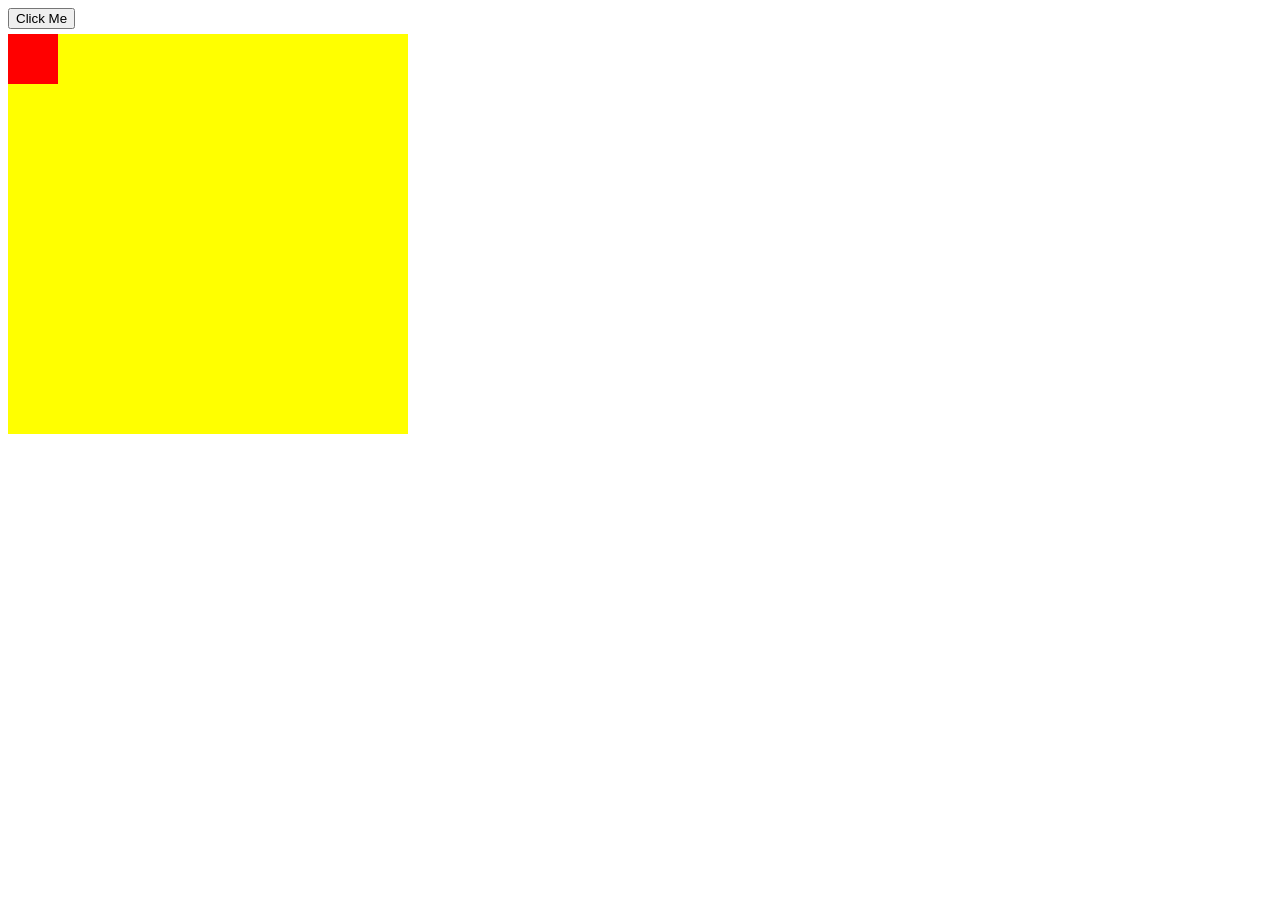
<file: Folder of Js/index.html>
<!DOCTYPE html>
<html lang="en">

<head>
    <meta charset="UTF-8">
    <meta http-equiv="X-UA-Compatible" content="IE=edge">
    <meta name="viewport" content="width=device-width, initial-scale=1.0">
    <title>WScube Tech</title>
     <script src="index.js" defer></script>
    <style>
        /* #main {
            color: red;
            font-size: 30px;
            text-align: center;
            margin-top: 50px;
            cursor: pointer;
            transition: 2s;
        } */

        /* button{
          position: fixed;
          left: 25%;
          
        } */

        /* div {
            border-bottom: 2px solid black;
            width: 100px;
        } */

        .yellow {
            height: 400px;
            width: 400px;
            background: yellow;
            position: relative;
            margin-top: 5px;
        }
        .red {
            height: 50px;
            width: 50px;
            background: red;
            position: absolute;
            top: 0px;
            left: 0px;
        }
    </style>
</head>

<body id="body">
    <!-- <div id="main" class="main">
        Welcome To  JavaScript Page
    </div>
    <div id="main2" class="main">
        Welcome To second JavaScript Page
    </div> -->

    <!-- <input type="text" name="name" id="name">
    <button onclick="greet()">Search</button>
    <div class="greet"> </div> -->

    <!-- Name: <b id="result"></b> 
    <br>
    <button onclick="call()">Call</button> -->

    <!-- <button onclick="pop()">POP</button>
    <button onclick="push()">PUSH</button>
    <button onclick="reverse()">REVERSE</button>
    <button onclick="shift()">SHIFT</button>
    <button onclick="slice()">SLICE</button> -->

    <!-- <h3 id="res"></h3>
    <button onclick="getTime()">Time</button>
    <button onclick="getMonth()">Month</button>
    <button onclick="getYear()">Year</button>
    <button onclick="getDate()">All Date</button> -->

    <!-- <input type="text" name="name">
    <button onclick="getName()">Submit</button>
    <h1></h1> -->

    <!-- <button onclick="test()">setInterval</button>
    <button onclick="test2()">setTimeout</button> -->
    
    <!-- <h1 id="h1"></h1>
    <button onclick="stop()">Stop</button> -->

    <!-- <button onclick="start()">Start</button>
    <button onclick="stop()">Stop</button> -->

    <!-- <div id="main" onmouseenter="modify()" onmouseleave="unmodify()">
        Hello World
    </div> -->

    <!-- <button onclick="openwin()">Open New Tab</button>
    <button onclick="closewin()">Close New Tab</button> -->

    <!-- <h1></h1>
    <button onclick="window.history.forward()">Forward</button>
    <button onclick="window.history.back()">Back</button>
    <button onclick="window.history.go(2)">GO</button> -->

    <!-- <button onclick="this.style.background = 'red'">Click Me and see Magic</button>
    <button onclick="remove(this)">Click to hide me</button> -->

    <!-- <div id="counter"></div>
    <button id="btn">Click Me</button>
    <button id="stop" onclick="stop()">Stop</button> -->

    <!-- <p id="data">
        Lorem ipsum dolor sit amet consectetur adipisicing elit. Architecto itaque suscipit aut. Cumque, magnam. Cumque soluta quam dolorem labore ab earum ducimus nemo perspiciatis fugit est distinctio dignissimos mollitia dolores molestias, qui officiis aspernatur ut eum in excepturi. Alias omnis laborum, iure minima consequuntur aperiam.
    </p>
    <button  id="btn" onclick="printPage()">Print Content</button> -->

    <!-- <h4>Please Enter Your Number</h5>
    <input type="text" onkeyup="val(this)">
    <div id="res"></div> -->

    <button onclick="move()">Click Me</button>
    <div class="yellow">
        <div class="red"></div>
    </div>
</body>

</html>
</file>
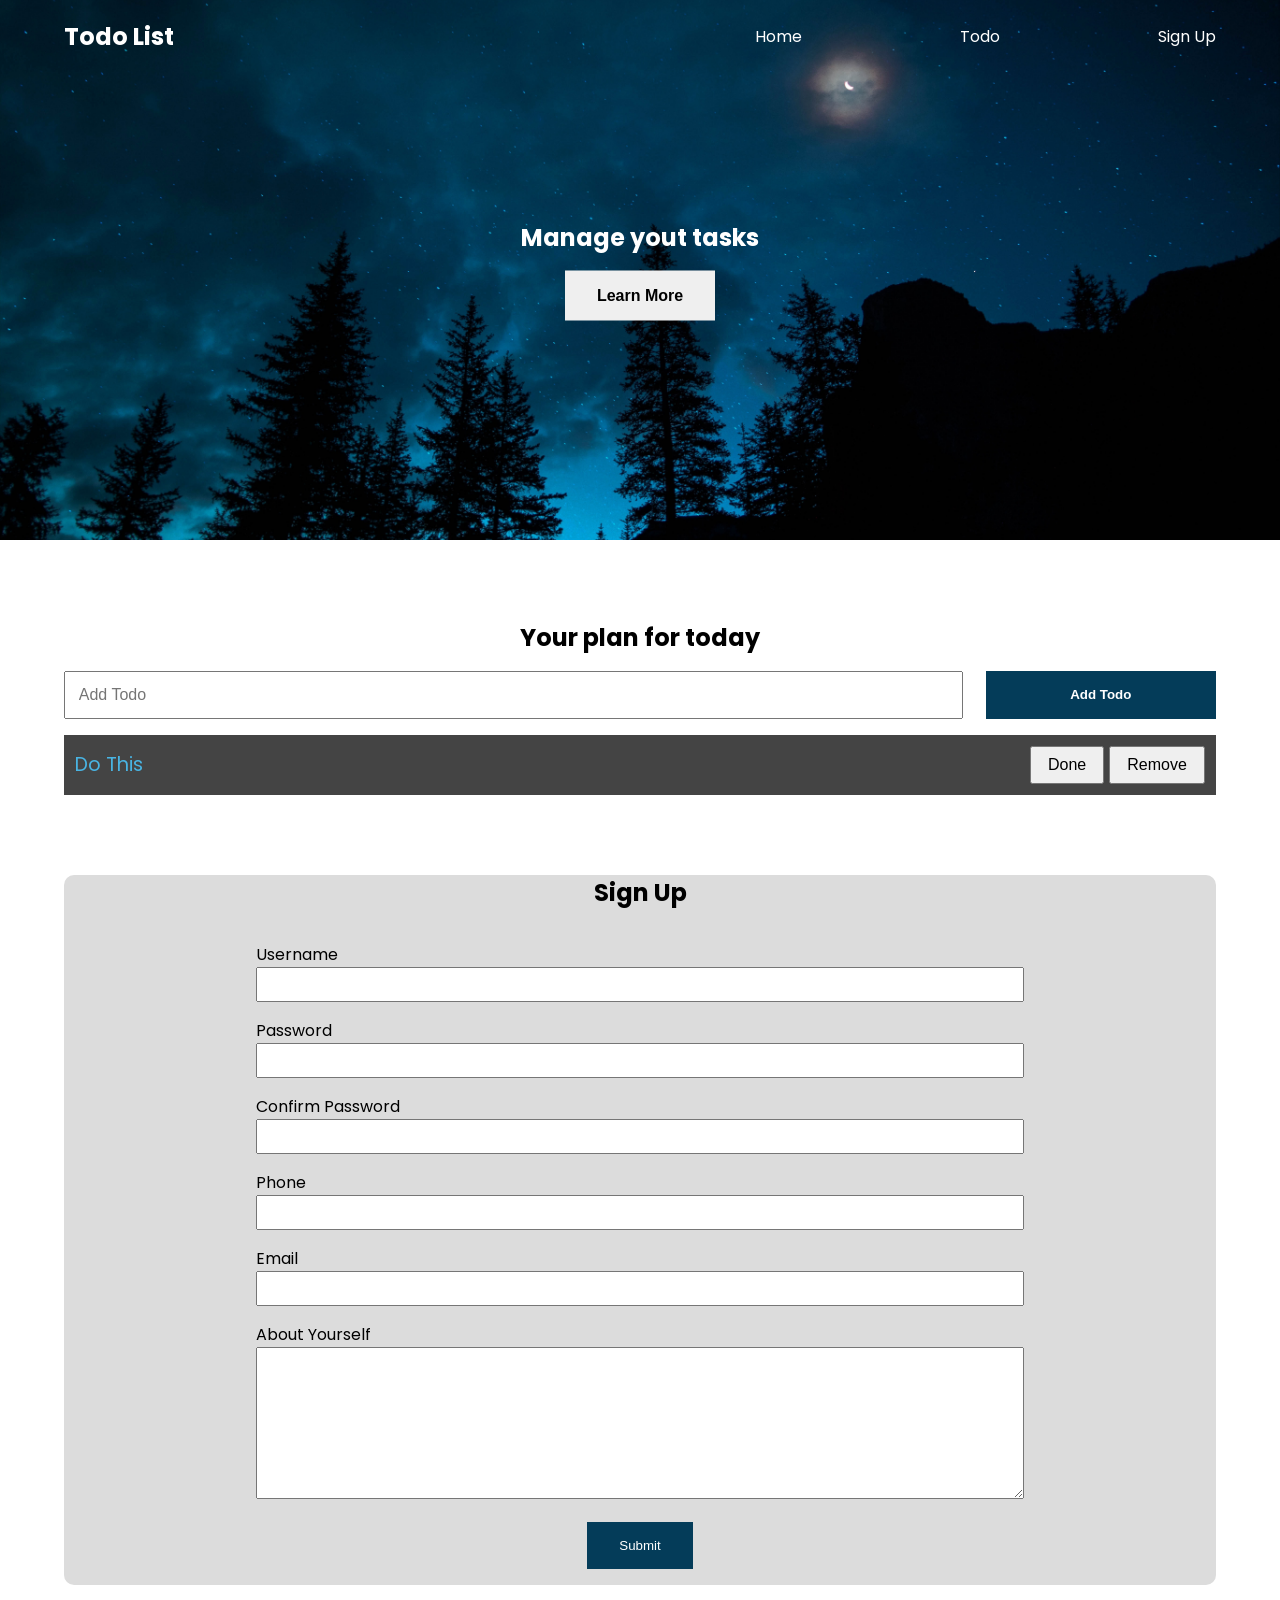
<file: PART-2 (DOM)/index.html>
<!DOCTYPE html>
<html lang="en">

<head>
  <meta charset="UTF-8">
  <meta name="viewport" content="width=device-width, initial-scale=1.0">
  <link rel="stylesheet" href="style.css">
  <script src="index.js" defer></script> <!--DOM Basic-->
  <script src="event.js" defer></script> <!--Events-->
  <script src="index4.js" defer></script> <!--Add Todo-->
  <title>DOM Tutorial</title>
</head>

<body>
  <header class="header">
    <nav class="nav container">
      <h1>Todo List</h1>
      <ul class="nav-items">
        <li class="nav-item"><a href="#home">Home</a></li>
        <li class="nav-item"><a href="">Todo</a></li>
        <li class="nav-item"><a href="">Sign Up</a></li>
      </ul>
    </nav>
    <div class="headline">
      <h2 id="main-heading">Manage yout tasks <span style="display: none;">Hello</span></h2>
      <button class="btn btn-headline">Learn More</button>
    </div>
  </header>
  
  <section class="section-todo container">
    <h2>Your plan for today</h2>


    <form action="" class="form-todo">
      <input type="text" name="" id="" placeholder="Add Todo">
      <input type="submit" name="" id="" value="Add Todo" class="btn">
    </form>


    <ul class="todo-list">
      <!-- <li>Todo 1</li> -->
      <!-- li{item $}*5 -->
      <!-- <li>item 1</li>
      <li>item 2</li>
      <li>item 3</li>
      <li>item 4</li>
      <li>item 5</li> -->

      <li>
        <span class="text">Do This</span>
        <div class="todo-btns">
          <button class="todo-btn done">Done</button>
          <button class="todo-btn remove">Remove</button>
        </div>
      </li>
    </ul>
  </section>

  <section class="section-signup container">
    <h2>Sign Up</h2>
    <form action="" class="signup-form">
      <div class="form-group">
        <label for="username">Username</label>
        <input type="text" name="username" id="username">
      </div>
      <div class="form-group">
        <label for="password">Password</label>
        <input type="password" name="password" id="password">
      </div>
      <div class="form-group">
        <label for="confirmPassword">Confirm Password</label>
        <input type="password" name="confirmPassword" id="confirmPassword">
      </div>
      <div class="form-group">
        <label for="phone">Phone</label>
        <input type="text" name="phone" id="phone">
      </div>
      <div class="form-group">
        <label for="email">Email</label>
        <input type="email" name="email" id="email">
      </div>
      <div class="form-group">
        <label for="about">About Yourself</label>
        <textarea name="about" id="about" cols="30" rows="10"></textarea>
      </div>
      <button type="submit" class="btn signup-btn">Submit</button>
    </form>
  </section>
</body>

</html>
</file>
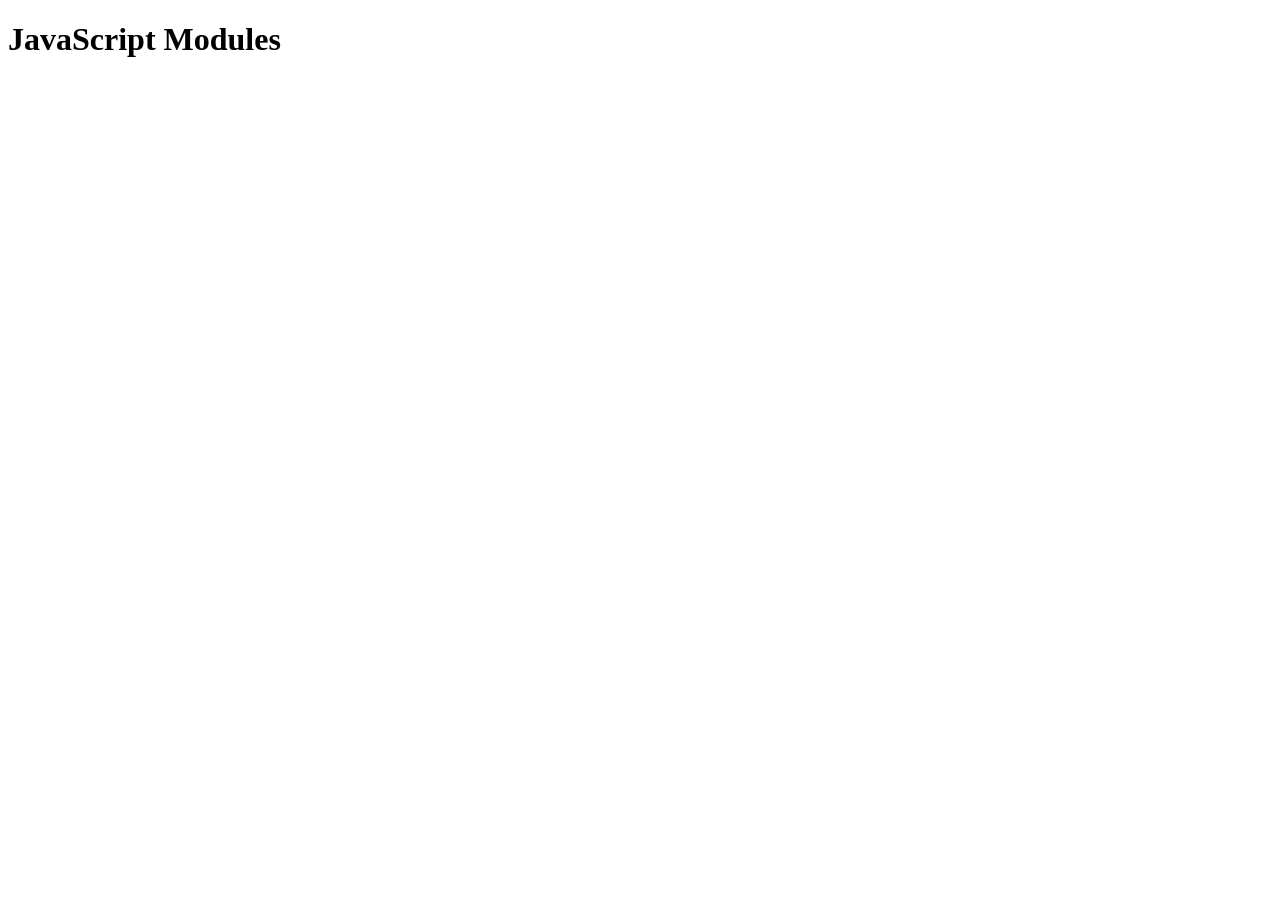
<file: PART-3 (Async Js)/JavaScript Modules/index.html>
<!DOCTYPE html>
<html lang="en">
<head>
    <meta charset="UTF-8">
    <meta name="viewport" content="width=device-width, initial-scale=1.0">
    <title>Document</title>
    <script src="./app.js" type="module"></script>
</head>
<body>
    <h1>JavaScript Modules</h1>
</body>
</html>
</file>
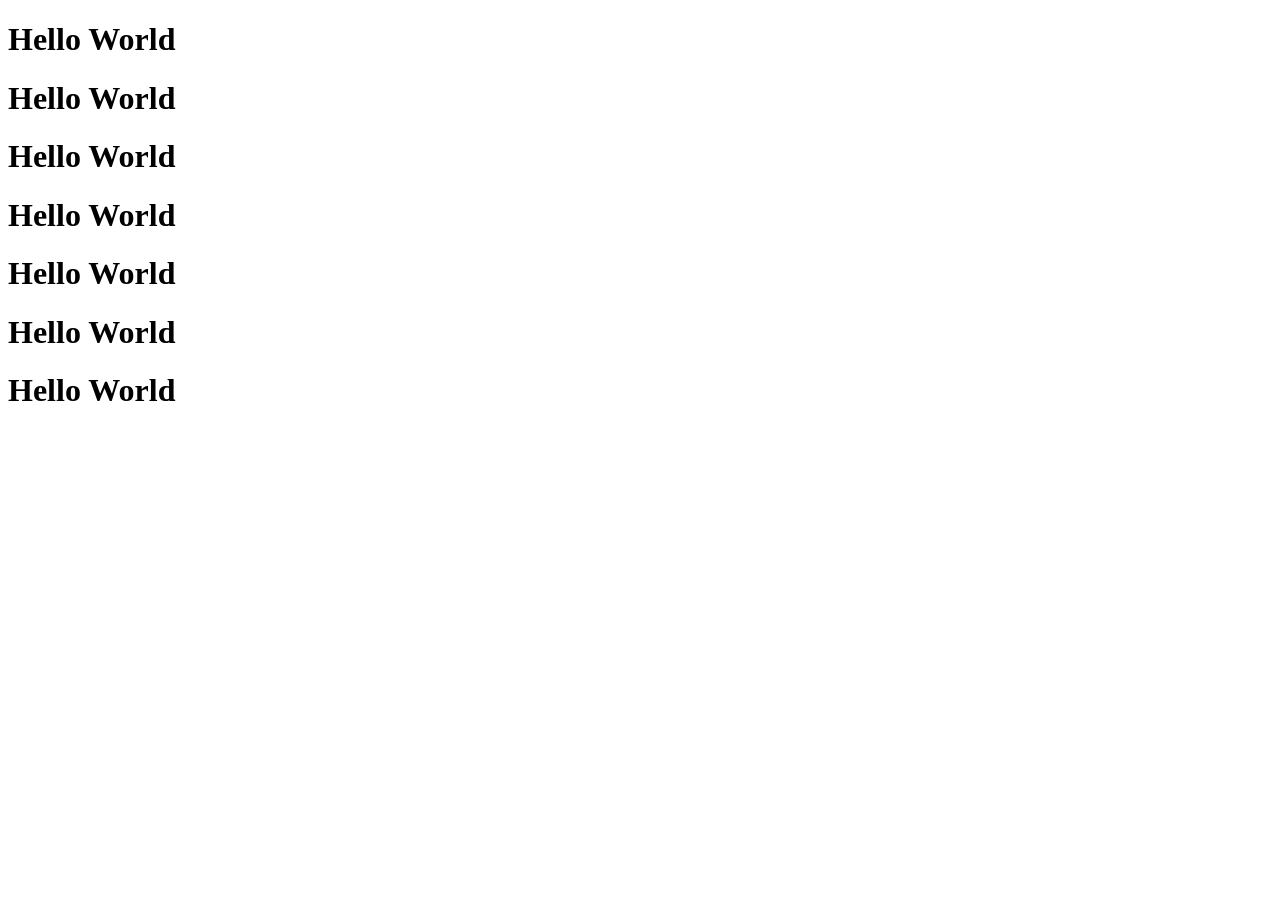
<file: Practice JS/Revision/index.html>
<!DOCTYPE html>
<html lang="en">
    <head>
        <meta charset="UTF-8" />
        <meta name="viewport" content="width=device-width, initial-scale=1.0" />
        <title>Document</title>
        <!-- <script src="setTimeout.js" defer></script> -->
         <script src="callback.js" defer></script>
    </head>
    <body>
        <h1 class="heading1">Hello World</h1>
        <h1 class="heading2">Hello World</h1>
        <h1 class="heading3">Hello World</h1>
        <h1 class="heading4">Hello World</h1>
        <h1 class="heading5">Hello World</h1>
        <h1 class="heading6">Hello World</h1>
        <h1 class="heading7">Hello World</h1>
    </body>
</html>
</file>
<file: PART-2 (DOM)/style.css>
@import url('https://fonts.googleapis.com/css2?family=Poppins:wght@200;300;400;500;600;700&display=swap');

*{
    box-sizing: border-box;
    padding: 0;
    margin: 0;
}

body{
    font-family: 'Poppins', sans-serif;
}

a {
    text-decoration: none;
    color: white;
}

.header {
    position: relative;
    min-height: 60vh;
    background: url(bg.jpg);
    background-position: center;
    background-repeat: no-repeat;
    background-size: cover;
    color: white;
}

.container{
    max-width: 1200px;
    margin: auto;
    width: 90%;
}

.nav {
    min-height: 8vh;
    display: flex;
    justify-content: space-between;
    align-items: center;
}

.nav-items{
    width: 40%;
    display: flex;
    list-style-type: none;
    justify-content: space-between;

}

.headline {
    text-align: center;
    position: absolute;
    top: 50%;
    left: 50%;
    transform: translate(-50%, -50%);
}

.btn {
    display: inline-block;
    outline: none;
    border: none;
    cursor: pointer;
}

.btn-headline {
    padding: 1rem 2rem;
    font-size: 1rem;
    margin-top: 1rem;
    font-weight: 600;
}

.section-todo {
    margin-top: 5rem;
    text-align: center;
}

.bg-dark{
    background: #000;
    color: white;
}

.form-todo{
    /* border: 2px solid red; */
    min-height: 5vh;
    display: flex;
    justify-content: space-between ;
    margin-top: 1rem;
}

.form-todo input{
    min-height: 100%;

}

.form-todo input[type = "text"]{
    width: 78%;
    padding: 0.8rem;
    font-size: 1rem;
    font-weight: 400;
}
.form-todo input[type = "submit"]{
    width: 20%;
    background: #043c59;
    color: white;
    font-weight: bold;
}

.todo-list{
    text-align: left;
    font-size: 1.2rem;
    list-style-type: none;
}

.todo-list li {
    padding: 0.7rem;
    background: #444;
    color: rgb(73, 180, 227);
    margin-top: 1rem;
    text-transform: capitalize;
    display: flex;
    justify-content: space-between;
    align-items: center;
}

.todo-btn{
    padding: 0.5rem 1rem;
    font-size: 1rem;
    cursor: pointer;
}

.section-signup {
    margin: 5rem auto;
    text-align: center;
    background: gainsboro;
    border-radius: 10px;
}

.signup-form{
    max-width: 800px;
    width: 95%;
    margin: auto;
    text-align: left;
    padding: 1rem;
}

.signup-form label{
    display: block;
}
.signup-form input{
    display: block;
    width: 100%;
    padding: 0.5rem;
}

.form-group{
    margin-top: 1rem ;
}

.signup-form textarea{
    width: 100%;
}

.signup-btn{
    background: #043c59;
    color: white;
    padding: 1rem 2rem;
    display: block;
    margin: auto;
    margin-top: 1rem;

}
</file>
